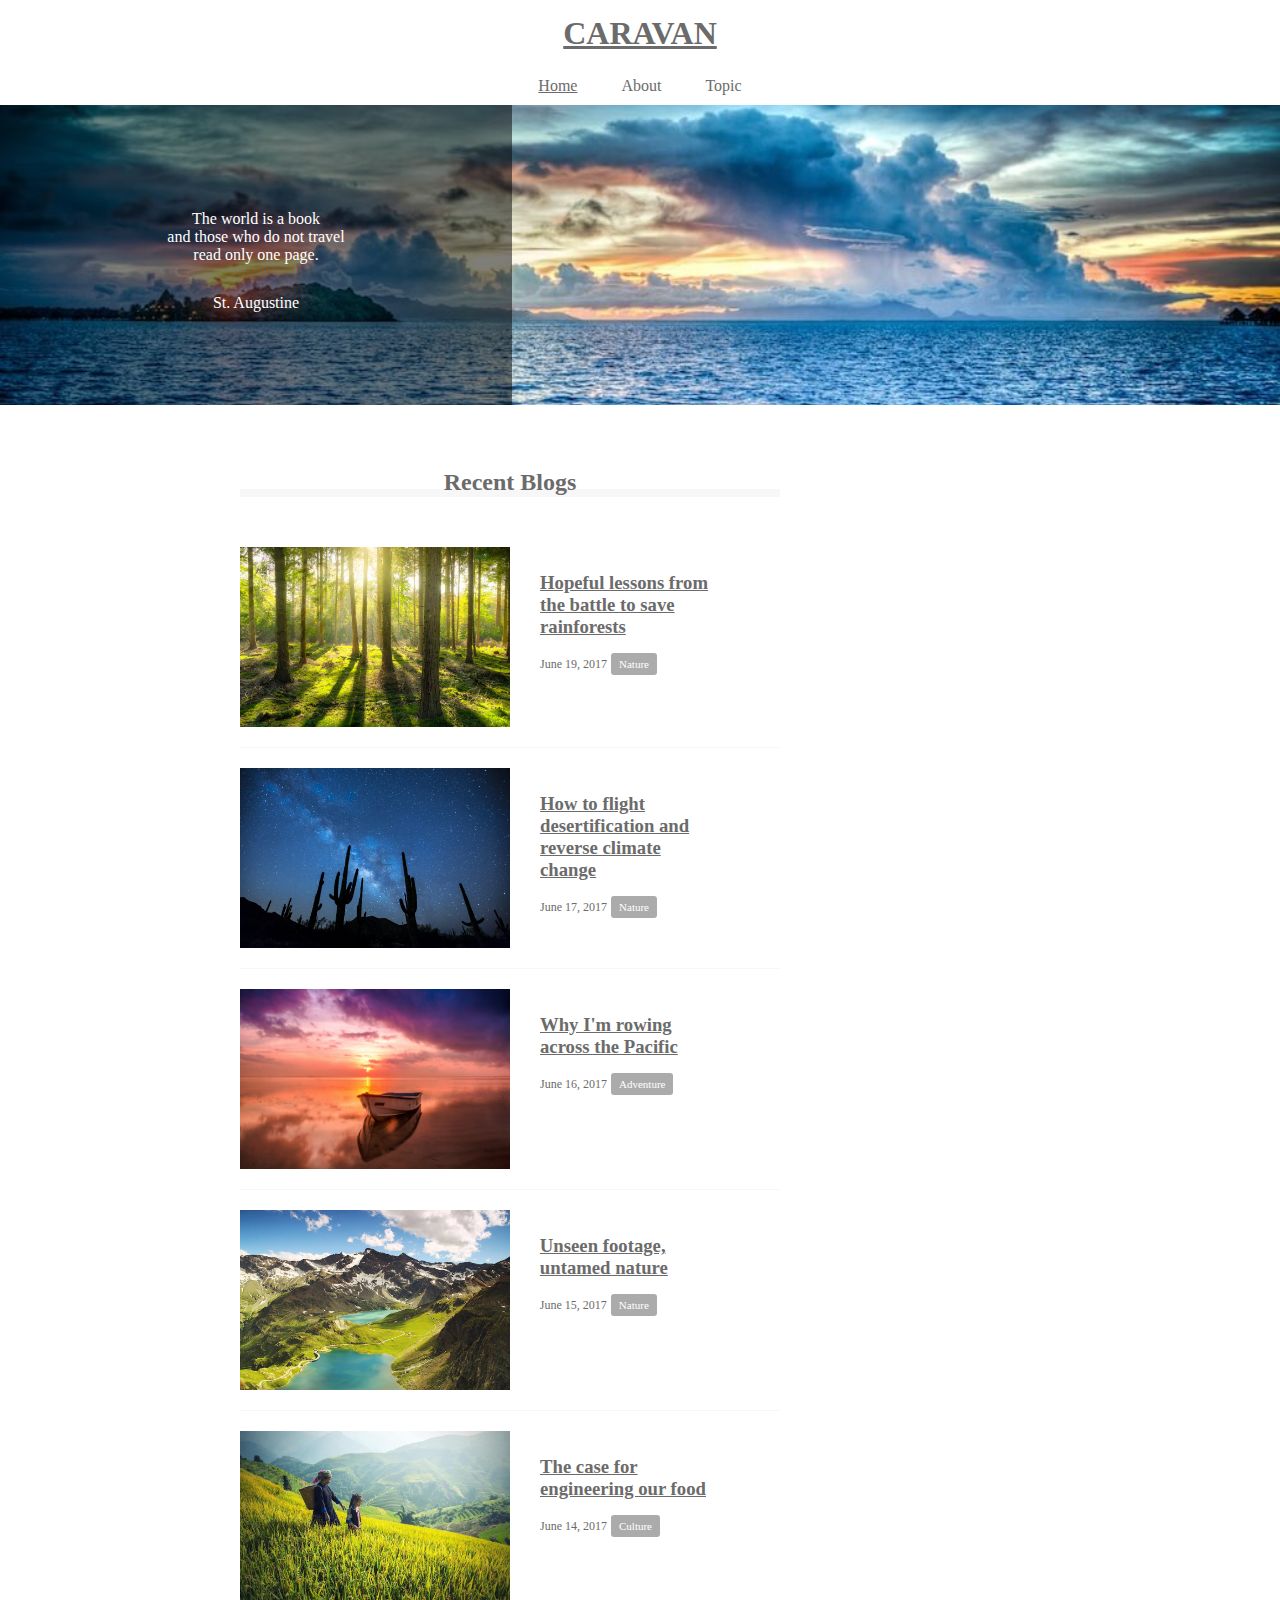
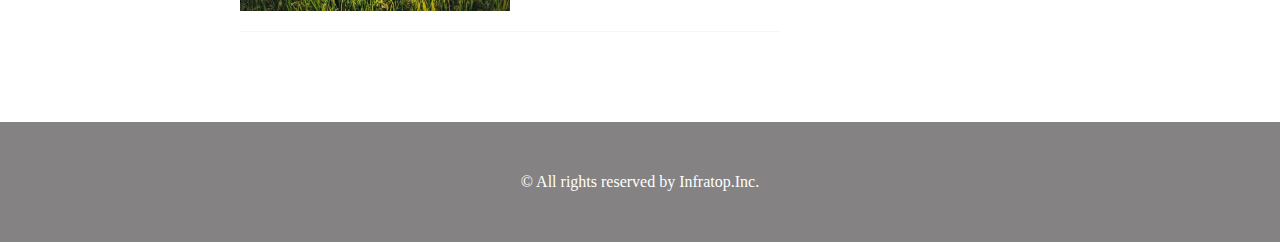
<file: caravan/index.html>
<!DOCTYPE html>
<html lang="ja">
  <head>
    <meta charset="UTF-8" />
    <!-- CSSファイルの読み込み -->
    <link rel="stylesheet" href="style.css" />
    <title>CARAVAN</title>
  </head>

  <body>
   <!-- header -->
   <header>
     <h1 class="heading">
       <a href="index.html">
       CARAVAN
       </a>
     </h1>
   </header>

   <!-- navigation -->
   <nav>
     <ul class="nav-list">
       <li class="nav-list-item">
         <a href="index.html">Home</a>
       </li>
       <li class="nav-list-item">About</li>
       <li class="nav-list-item">Topic</li>
     </ul>
   </nav>

    <!-- main-visual用のdiv -->
    <div class="main-visual">
      <div class="main-visual-content">
              <!-- pタグ（と文字）を追加 -->
              <p class="main-visual-text">
                The world is a book<br>
                and those who do not travel<br>
                read only one page.
              </p>
              <p class="main-visual-name">
                St. Augustine
              </p>
    </div>
    </div>


    <!-- main用のdiv -->
<main>
  <section class="blog">
    <h2 class="blog-heading">Recent Blogs</h2>
    <div class="blog-box">
    <div class="blog-item">
      <img class="blog-image" src="img/forest.jpg">
      <section class="blog-text">
        <h3 class="blog-text-heading">
          <a href="single.html">
            Hopeful lessons from<br>
            the battle to save<br>
            rainforests
          </a>
        </h3>
        <p class="blog-date">June 19, 2017</p>
        <span class="category">Nature</span>
      </section>
    </div>

    <div class="blog-item">
      <img class="blog-image" src="img/desert.jpg">
      <section class="blog-text">
        <h3 class="blog-text-heading">
          <a href="single.html">
            How to flight<br>
            desertification and<br>
            reverse climate<br>
            change
          </a>
        </h3>
        <p class="blog-date">June 17, 2017</p>
        <span class="category">Nature</span>
      </section>
    </div>

    <div class="blog-item">
      <img class="blog-image" src="img/sunset.jpg">
      <section class="blog-text">
        <h3 class="blog-text-heading">
          <a href="single.html">
            Why I'm rowing<br>
            across the Pacific
          </a>
        </h3>
        <p class="blog-date">June 16, 2017</p>
        <span class="category">Adventure</span>
      </section>
    </div>

    <div class="blog-item">
      <img class="blog-image" src="img/italy.jpg">
      <section class="blog-text">
        <h3 class="blog-text-heading">
          <a href="single.html">
            Unseen footage,<br>
            untamed nature
          </a>
        </h3>
        <p class="blog-date">June 15, 2017</p>
        <span class="category">Nature</span>
      </section>
    </div>

    <div class="blog-item">
      <img class="blog-image" src="img/asia.jpg">
      <section class="blog-text">
        <h3 class="blog-text-heading">
          <a href="single.html">
            The case for<br>
            engineering our food
          </a>
        </h3>
        <p class="blog-date">June 14, 2017</p>
        <span class="category">Culture</span>
      </section>
    </div>

  </div>
  </section>
  <div class="sidebar"></div>
</main>

    <!-- footer -->
    <footer>
      <p class="footer-text">© All rights reserved by Infratop.Inc.</p>
    </footer>
  </body>
</html>
</file>
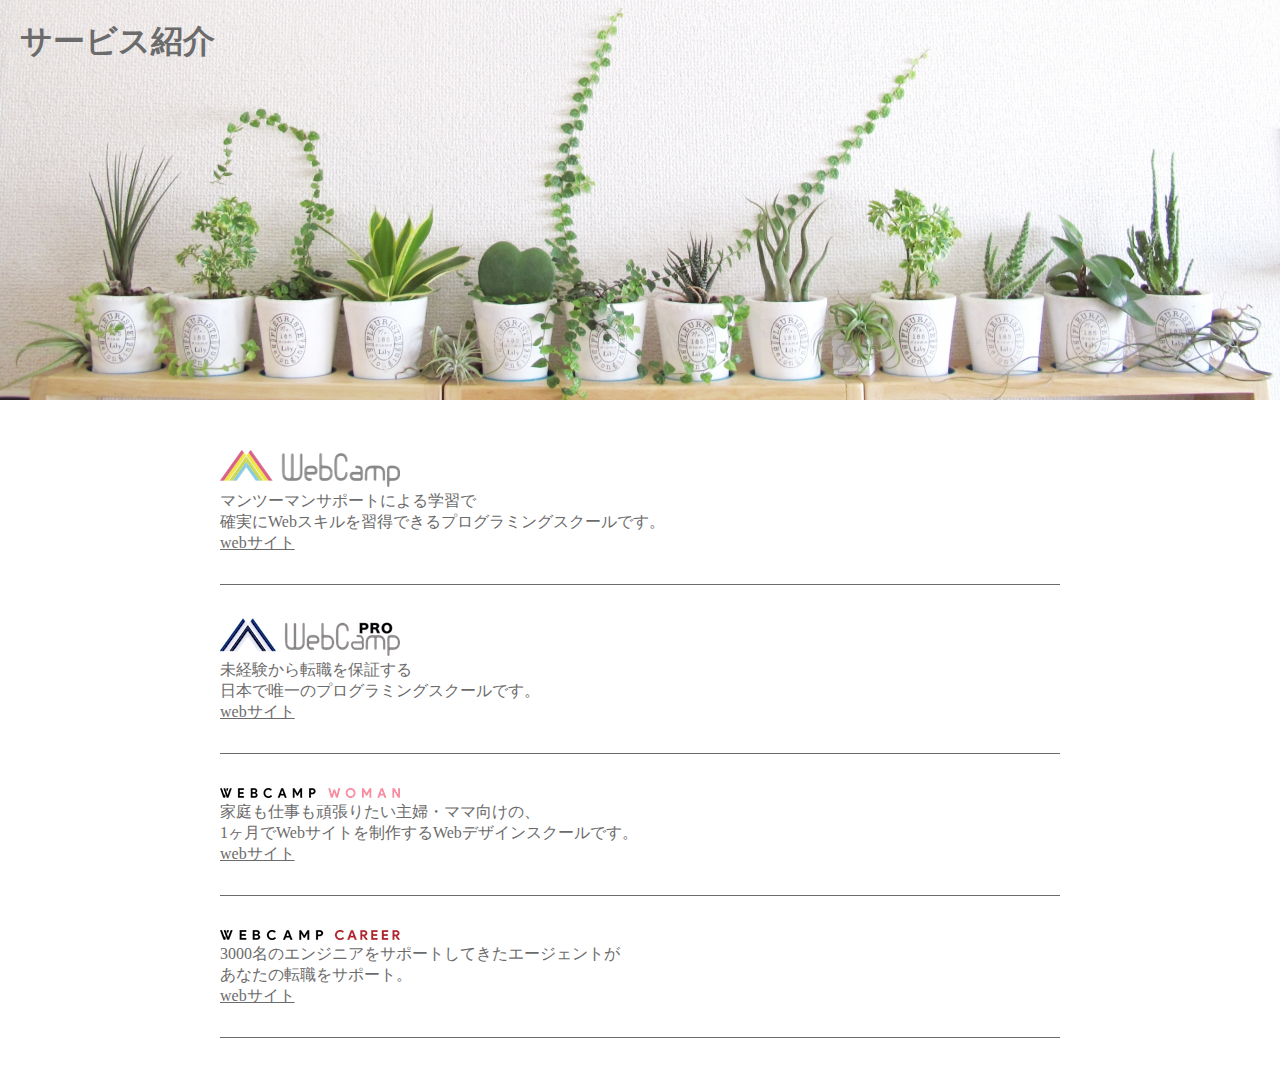
<file: chapter7_exercise/index.html>
<!DOCTYPE html>
<html lang="ja">
  <head>
    <meta charset="UTF-8" />
    <!-- CSSファイルの読み込み -->
    <link rel="stylesheet" href="style.css" />
    <title>1-7</title>
  </head>

  <body>
    <h1>サービス紹介</h1>
    <main>

      <div class="box">
      <img src="img/wc-logo.png">
      <p class="main-text">
        マンツーマンサポートによる学習で<br>
        確実にWebスキルを習得できるプログラミングスクールです。<br>
        <a href="index.html">webサイト</a>
      </p>
    </div>

    <div class="box2">
      <img src="img/wcp-logo.png">
      <p class="main-text">
        未経験から転職を保証する<br>
        日本で唯一のプログラミングスクールです。<br>
        <a href="index.html">webサイト</a>
      </p>
    </div>

    <div class="box2">
      <img src="img/wcw-logo.png">
      <p class="main-text">
        家庭も仕事も頑張りたい主婦・ママ向けの、<br>
        1ヶ月でWebサイトを制作するWebデザインスクールです。<br>
        <a href="index.html">webサイト</a>
      </p>
    </div>

    <div class="box2">
      <img src="img/wcc-logo.png">
      <p class="main-text">
        3000名のエンジニアをサポートしてきたエージェントが<br>
        あなたの転職をサポート。<br>
        <a href="index.html">webサイト</a>
      </p>
    </div>

    <div class="bottom"></div>
    </main>
  </body>
</file>
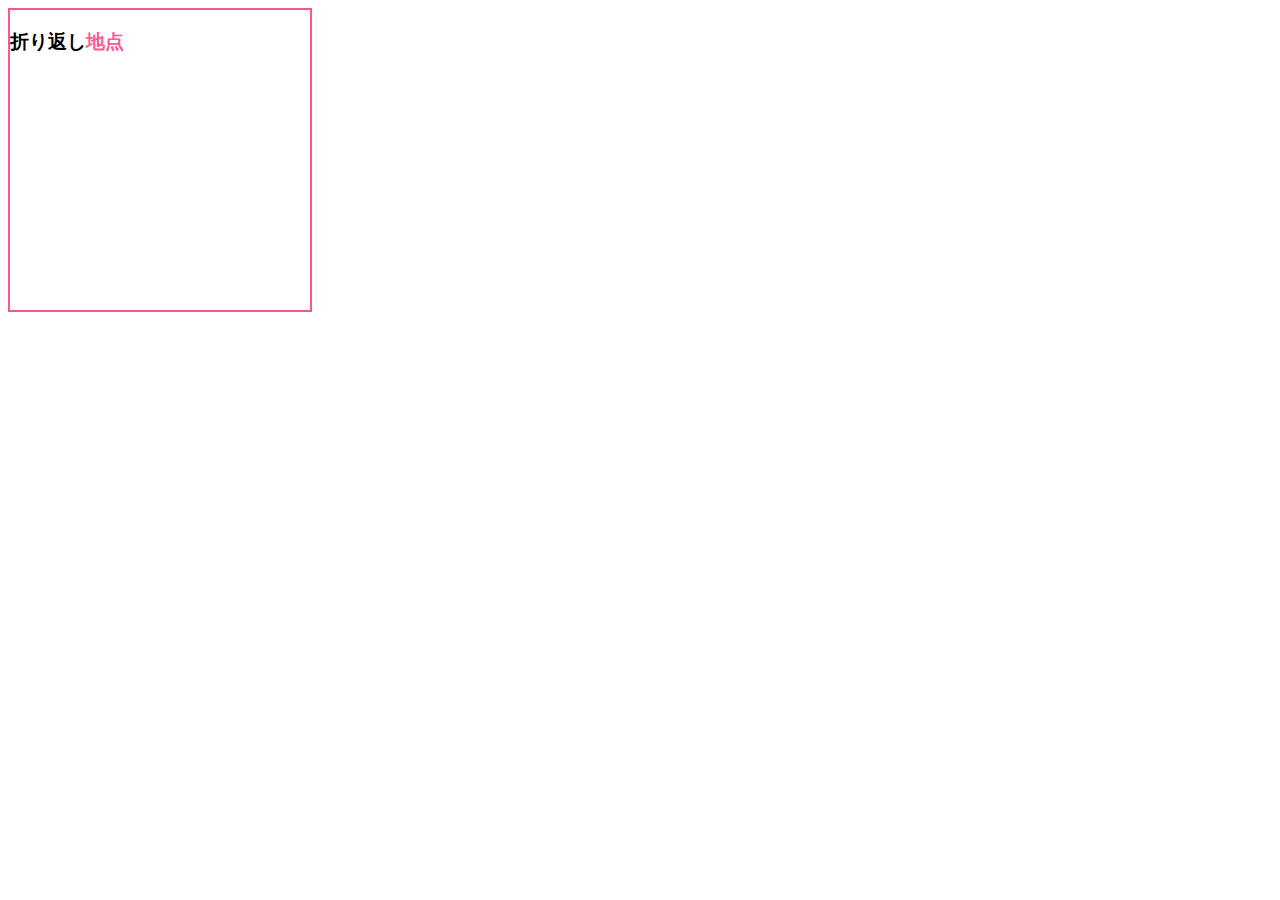
<file: section.html>
<!DOCTYPE html>
<html lang="ja">
  <head>
    <meta charset="UTF-8" />
    <!-- CSSファイルの読み込み -->
    <link rel="stylesheet" href="style.css" />
    <title>CARAVAN</title>
  </head>

  <body>
    <section>
      <h3>折り返し<span>地点</span></h3>
    </section>
  </body>
</file>
<file: caravan/style.css>
/* ブラウザがそれぞれ持っているCSSをリセットするための記述 */
* {
  margin: 0;
  padding: 0;
  box-sizing: border-box;
  color: #6c6b6b;
}
a {
  text-decoration: ;
}

header {
  width: 90%;
  padding: 15px 0;
  margin: 0 auto;
  text-align: center;
}

header .heading {
  font-size: 32px;
}
.nav-list {
  text-align: center;
  padding: 10px 0;
  margin: 0 auto;
}

.nav-list-item {
  list-style: none;
  display: inline-block;
  margin: 0 20px;
}

.main-visual {
  width: 100%;
  height: 300px;
  /* background-color: orange; */
  background-image: url(img/mv.jpg);
  background-size: cover;
  background-position: center;
}

.main-visual-content {
  width: 40%;
  height: 300px; /*親の高さにそろえる*/
  background-color: rgba(0, 0, 0, 0.5);
  text-align: center;
  padding-top: 105px;
}

.main-visual-text {
  color: #fff;
}

.main-visual-name {
  margin-top: 30px;
  color: #fff;
}

main {
  width: 800px;
  display: flex;
  justify-content: center;
  margin: 0 auto;
  padding: 70px 0;
}
.blog {
  width: 540px;
  margin-right: 30px;
}

.blog-heading {
  border-bottom: 8px solid #f7f7f7;
  text-align: center;
  line-height: 0.6;
}

.blog-box {
  padding-top: 50px;
}

.blog-item {
  padding-bottom: 20px;
  margin-bottom: 20px;
  border-bottom: 1px solid #f7f7f7;
  display: flex;
  justify-content: flex-start;
}

.blog-image {
  height: 180px;
}

.category {
  display: inline-block;
  padding: 5px 8px;
  background-color: #acabab;
  border-radius: 3px;
  color: #fff;
  font-size: 11px;
}

.blog-text {
  padding-top: 25px;
  padding-left: 30px;
}

.blog-text-heading {
  padding-bottom: 15px;
}

.blog-date {
  font-size: 12px;
  display: inline-block;
}

.sidebar {
  width: 230px;
}

footer {
  width: 100%;
  height: 120px;
  text-align: center;
  line-height: 120px;
  background-color: #848282;
}

.footer-text {
  color: #fff;
}
</file>
<file: chapter7_exercise/style.css>
* {
  margin: 0;
  padding: 0;
  box-sizing: border-box;
  color: #6c6b6b;
}

h1 {
  height: 400px;
  padding-top: 20px;
  padding-left: 20px;
  background-image: url(img/mv.jpg);
  background-size: 100%;
  background-position: bottom;
}

.box {
  width: 840px;
  padding-top: 50px;
  padding-bottom: 30px;
  border-bottom: 1px solid #6c6b6b;
  margin: 0 auto;
}

.box2 {
  width: 840px;
  padding-top: 30px;
  padding-bottom: 30px;
  border-bottom: 1px solid #6c6b6b;
  margin: 0 auto;
}

.bottom {
  height: 50px;
}
</file>
<file: style.css>
section {
  width: 300px;
  height: 300px;
  border: 2px solid #fa5893;
}

span {
  color: #fa5893;
}
</file>
